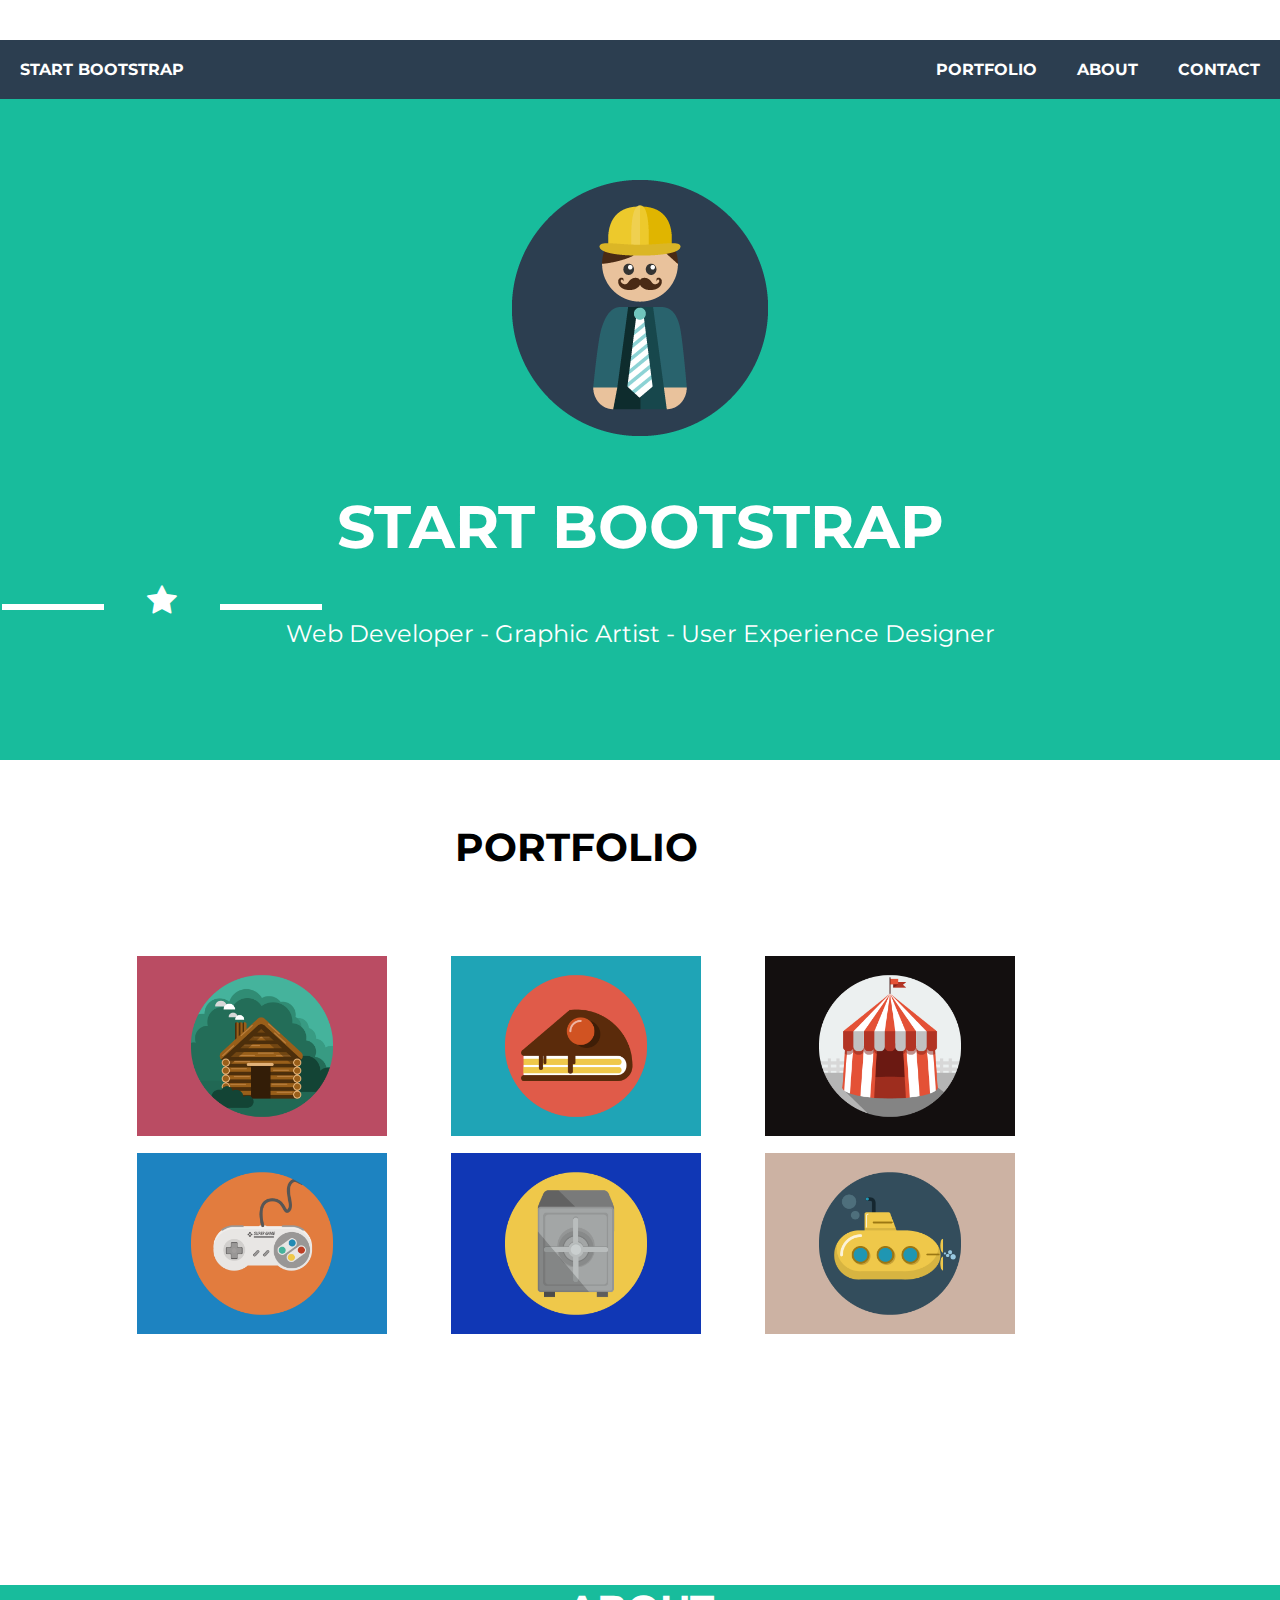
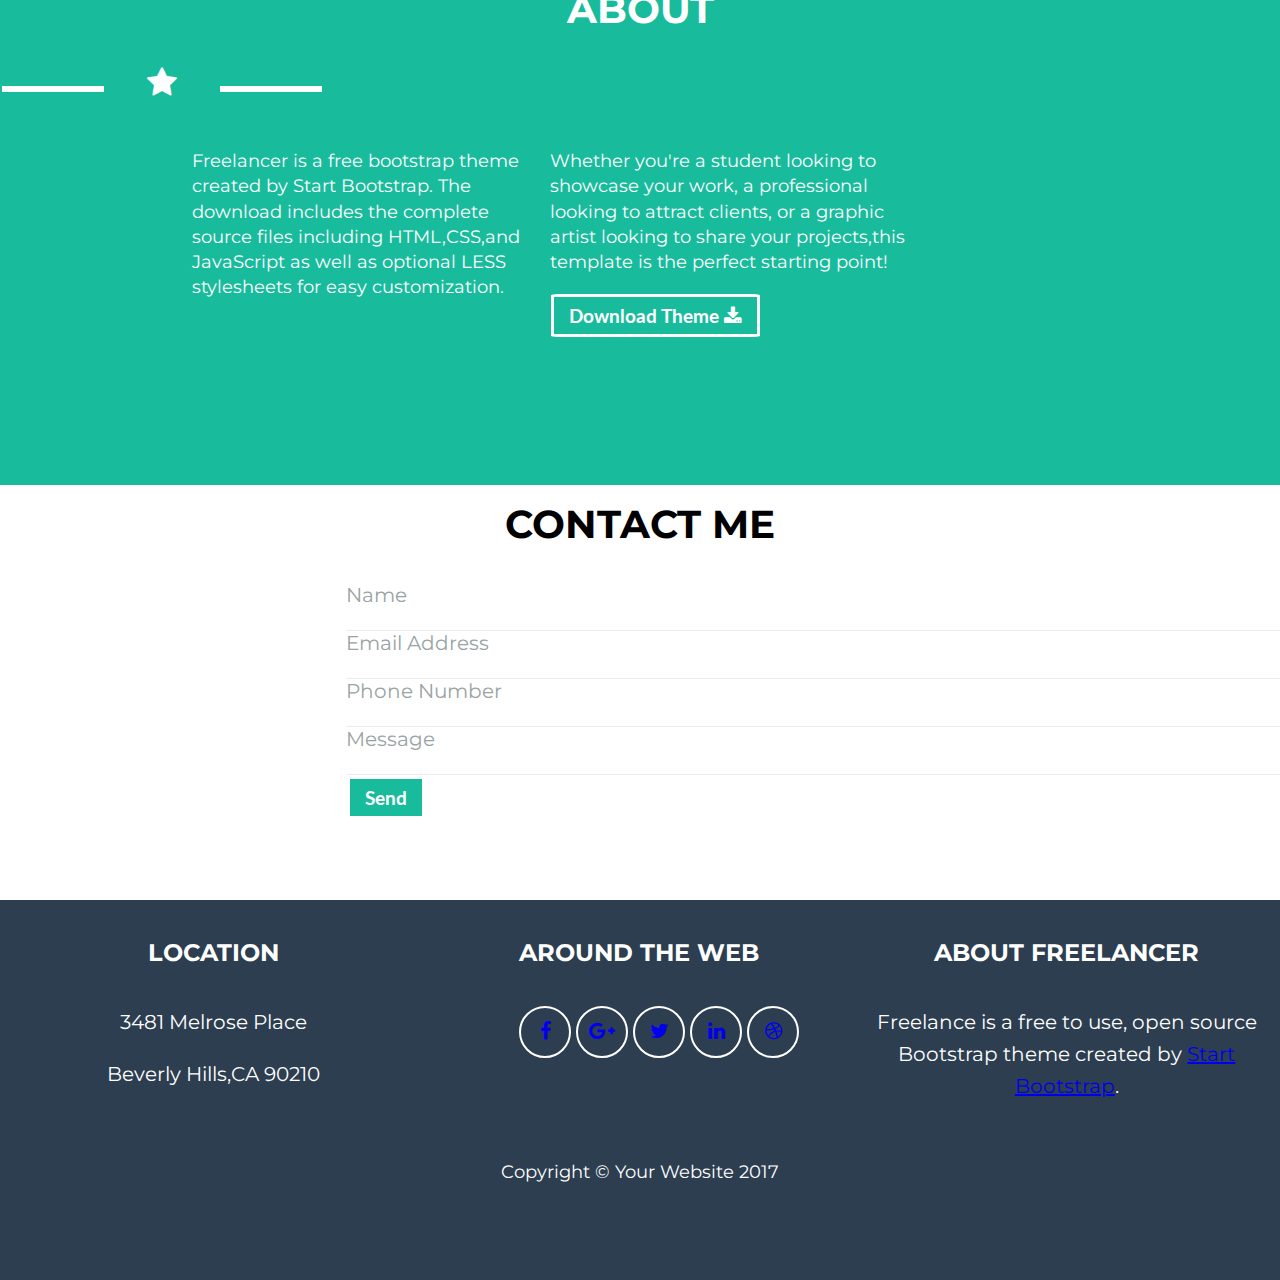
<file: freelancer-master/index.html>
<!-- Agrega aquí la estructura HTML de tu sitio web -->
<!DOCTYPE html>
<html lang="en">
  <head>
    <meta charset="utf-8">
    <meta name="viewport" content="width=device-width, initial-scale=1.0">
    <meta http-equiv="X-UA-Compatible" content="ie=edge">
    <title>Freelancer</title>
    <link href="https://fonts.googleapis.com/css?family=Lato:400,700,900|Montserrat:400,500,700,900" rel="stylesheet">
    <link rel="stylesheet" href="https://cdnjs.cloudflare.com/ajax/libs/font-awesome/4.7.0/css/font-awesome.css">
    <link rel="stylesheet" href="css/main.css">
  </head>
  <body>
    <header>
      <div class="float-left menu-list-container">
        <a class="menu1">START BOOTSTRAP</a>
        <a class="menu">CONTACT</a>
        <a class="menu">ABOUT</a>
        <a class="menu">PORTFOLIO</a>
    </header>
    <section id="bootstrap">
      <div class="contenedor">
        <img src="assets/images/profile.png">
        <h1>START BOOTSTRAP</h1>
        <div =class="text-center">
          <hr class="line" size=6 color=white></hr>
          <i class="fa fa-star fa-2x star"></i> <!-- lineas y star-->
          <hr class="line" size=6 color=white></hr>
       </div>
        <h2>Web Developer - Graphic Artist - User Experience Designer </h2>
      </div>
    </section> <!--Termina seccion1-->
    <section id="portfolio">
       <h2>PORTFOLIO</h2>
<!--Insertar Imagenes-->
         <div class="image">
           <img src="assets/images/portfolio/cabin.png" alt="imagen">
           <img src="assets/images/portfolio/cake.png" alt="imagen">
           <img src="assets/images/portfolio/circus.png" alt="imagen">
           <img src="assets/images/portfolio/game.png" alt="imagen">
           <img src="assets/images/portfolio/safe.png" alt="imagen">
           <img src="assets/images/portfolio/submarine.png" alt="imagen">
         </div>
    </section>
    <!-- Seccion about-->
    <section id="about">
      <div>
          <h2>ABOUT</h2>
          <hr class="line" size=6 color=white></hr>
          <i class="fa fa-star fa-2x star"></i> <!-- lineas y star-->
          <hr class="line" size=6 color=white></hr>
          <!--texto about-->
          <div class="texto">
            <p class="columna">Freelancer is a free bootstrap theme created by Start Bootstrap.
              The download includes the complete source files including HTML,CSS,and JavaScript as well as optional LESS stylesheets for easy customization.</p>
            <p class="columna">Whether you're a student looking to showcase your work, a professional looking to attract clients,
              or a graphic artist looking to share your projects,this template is the perfect starting point!</p>

          <button type="button" name="button">Download Theme  <i class="fa fa-download" aria-hidden="true"></i></button>

     </section>
          <!-- Seccion contact me-->
     <section id="contact">
             <div class="contacto">
              <h2>CONTACT ME</h2>
              <hr class="line" size=6 color=white></hr>
              <i class="fa fa-star white star" aria-hidden="true"></i> <!-- lineas y star-->
              <hr class="line" size=6 color=white></hr>

              <div class="llenado">
                  <label>Name </label>
                  <input type="text" name="name">
                  <label>Email Address </label>
                  <input type="text">
                  <label>Phone Number </label>
                  <input type="text">
                  <label>Message </label>
                  <input type="text">
                  <button type="button" name="send">Send</button>
              </div>
            </div>
     </section>
     <!-- Secciones del footer-->
     <footer>
          <div class="bloque">
            <p class="title">LOCATION</p>
            <p>3481 Melrose Place </p>
            <p>Beverly Hills,CA 90210</p>
          </div>
          <div class="bloque" >
            <p class="title">AROUND THE WEB</p>
            <div class="redes">
              <ul>
                 <li> <a class="circle" href="*"><i class="fa fa-facebook" aria-hidden="true"></i></a></li>
                 <li> <a class="circle" href="*"><i class="fa fa-google-plus" aria-hidden="true"></i></a></li>
                 <li> <a class="circle" href="*"><i class="fa fa-twitter" aria-hidden="true"></i></a></li>
                 <li> <a class="circle" href="*"><i class="fa fa-linkedin" aria-hidden="true"></i></a></li>
                 <li> <a class="circle" href="*"><i class="fa fa-dribbble" aria-hidden="true"></i></a></li>
              </ul>
            </div>
          </div>
            <div class="bloque3">
              <p class="title">ABOUT FREELANCER</p>
              <p>Freelance is a free to use, open source Bootstrap theme created by <a class="" href="#">Start Bootstrap</a>.</p>
            </div>
            <p class="copyright">Copyright © Your Website 2017</p>  <!--Seccion Copyright-->
     </footer>

  </body>
</html>
</file>
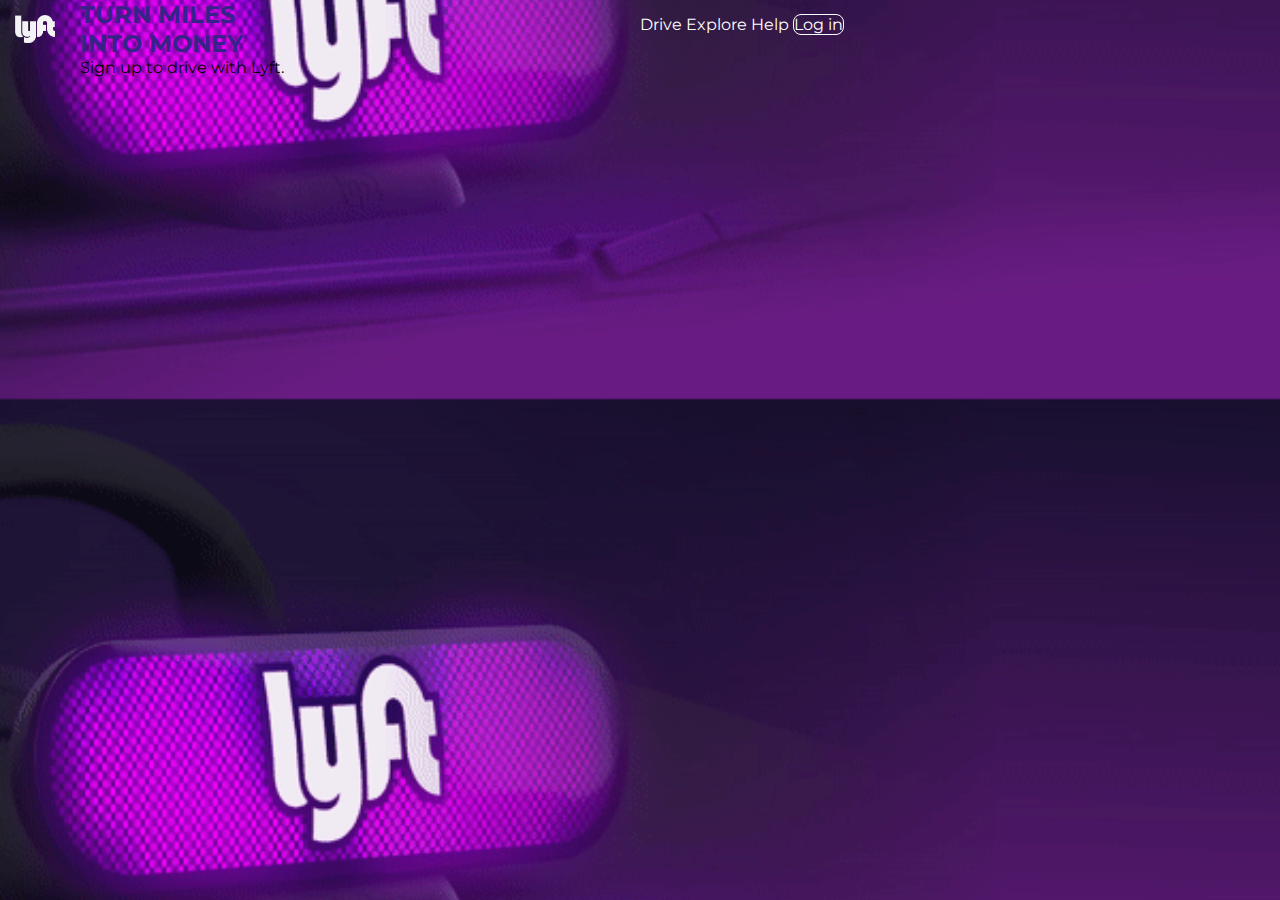
<file: lyft-master/index.html>
<!-- Agrega aquí la estructura HTML de tu sitio web -->
<!DOCTYPE html>
<html>
  <head>
    <meta charset="utf-8">
    <title>lyft</title>
      <link href="https://fonts.googleapis.com/css?family=Montserrat:400,700,900,900" rel="stylesheet">
    <link rel="stylesheet" href="css/main.css">

  </head>
  <body class= "body">
    <nav>
      <div class="logo">
        <img src="assets/images/logo-white.png" alt="image">
      </div>
      <div class="menu">
        <a>Drive</a>
        <a>Explore</a>
        <a>Help</a>
        <a class="camb">Log in</a>
      </div>
    </nav>
    <section class="">
      <h2 class="purple">TURN MILES </br>INTO MONEY</h2>
      <p>Sign up to drive with Lyft.</p>

  </body>
</html>
</file>
<file: freelancer-master/css/main.css>
/*Estilos de tu proyecto */
*{

  font-family:'Montserrat', sans-serif;
}
body {
  width: 100%;
    margin:0 auto;
}
header {
  background-color: #2c3e50;
  position: absolute;
  width: 100%;
  color: white;
}
footer {
  background-color: #2c3e50;
  height: 380px;
  color: white;
  text-align: center;
  font-size: 20px;
}
header > div > .menu {
  float: right;
  margin: 20px 20px;
  font-weight: bold;
}
header > div > .menu1 {
  margin: 20px;
  font-weight: bold;
  float: left;
}

.line {
  width: 100px;
  display: inline-block;
  margin: 2px;
  text-align: center;
}

.contenedor > img {
position: absolute;
align-items: center;
padding-left: 40%;
padding-top: 140px;
}
#bootstrap {
  background-color: #18bc9c;
  height: 720px;
}
#bootstrap > div > h1 {
  font-size:60px;
  padding-top: 450px;
  text-align: center;
  color: white;
  margin-bottom: 20px;
  }
#bootstrap > div > h2 {
line-height: normal;
text-align: center;
font-weight: 400;
color: white;
margin-top: 0px;
}

#portfolio {
  width: 90%;
  background-color: #fff;
  height: 760px;

}

#portfolio >  h2 {
  text-align: center;
  color: black;
  padding: 30px 0;
  font-size:39px;
  font-weight:bold;
}
#portfolio > div {
  text-align: center;
  padding: 18px 15px 18px 15px;
}
#portfolio > div > img {
  width: 250px;
  display: inline-block;
  padding: 5px 30px 8px 30px;

}
.image > img {
align-items: center;
}
/*SECCION ABOUT*/
#about {
background-color: #18bc9c;
color: white;
height: 500px;
width: 100%

}
#about > div > h2 {
line-height: normal;
text-align: center;
font-size:39px;
}
.text-center {
display: inline-block;
text-align: center;
padding-right: 10%;
}
.star {
  display: inline-block;
  width: 100px;
  margin: 2px;
  color:white;
  text-align: center;
}
.texto {
  width:70%;
  display: block;
  padding: 30px;
  margin:0 auto;
}
.columna {
  width: 40%;
  text-align: left;
  line-height: 1.4;
  font-size: 18px;
  padding:20px 10px 20px 0px
  font-family: "Lato", sans-serif;
  float: left;
  }
button {

  float: left;
  font-family: "Lato", sans-serif;
  border: 3px solid white;
  border-radius: 4px;
  background-color:#18bc9c;
  align-items: center;
  }

.about button:hover {
  background-color: white;
  color: green;
  }

button span {

    font-style: normal;
    font-family: 'Lato', sans-serif;
    font-size: 26px;
    color: white;
  }
/*SECCION contact me*/
#contact {
background-color: white;
height: 400px;
width: 100%
}

#contact > div > h2 {
  line-height: normal;
  text-align: center;
  margin: 15px;
  font-size:39px;
  font-weight:bold;
}

#contact > div > .llenado {
  color:#99A3A4;
  font-size: 20px;
  text-align: left;
  margin-left: 27%;

}
.contacto .llenado input {
  border: none;
  border-bottom: 0.4px solid #EAECEE;
  border-radius: 2;
  width: 100%;
  text-align: left;
}
button {

  background-color: #18bc9c;
  color: white;
  padding: 7px 15px;
  margin: 1px;
  font-size: 19px;
  cursor: pointer;
  font-weight: 700;
  font-family: 'Lato', sans-serif;
  border-radius: 3%;
}
/*SECCION FOOTER*/

.title {
  font-size: 24px;
  font-weight: 700;
  padding:10px;
  font-family: 'Montserrat', sans-serif;
}
footer > div {

  width: 33.3%;
}
li {
  display: inline-block;
}

.circle {
  width: 48px;
  height: 48px;
  border-radius: 50%;
  border: 2px solid white;
  display: inline-block;
  line-height: 46px;
  text-align: center;
}
.redes > ul > a {
  text-align: center;
  color: white;

}
.circle:hover {
  background-color: white;
  color: green;
}
.title2 {
  font-size: 24px;
  font-weight: 700;
  font-family: 'Montserrat', sans-serif;
}
footer p  > p {
  font-size: 20px;
  font-weight: 500;
  font-family: 'Lato', sans-serif;
}

.bloque {
  display: inline-block;
  line-height: 1.6;
  float: left;
}
.bloque3 {
 line-height: 1.6;
 float: right;
}
.copyright{
  text-align: center;
  padding: 65px;
  font-size: 18px;
  display: inline-block;
}
</file>
<file: lyft-master/css/main.css>
/*
 * Estilos para Lyyft
 */
 * {
   margin: 0;
   padding: 0;
   font-family: 'Montserrat', sans-serif;
 }
 /* estilos generales*/
 .body{
background-image: url(../assets/images/hero.gif); /* Imagen background*/
background-size: cover;
width: 100%;
font-family: 'Montserrat', sans-serif;
height: 100%;
background-position: center;
}
nav
 .logo {
   width: 50%;
   float: left;
   padding: 15px;
   width: 50px;
}
.logo img {
  width: 80%;
}
.menu {
  width:50%;
  float: right;
  padding-top: 15px;
  color:white;
}
.camb {
    border: 0.8px solid white;
    border-radius: 8px;
}
.purple{
  color: #352387;
}
/* seccion de navegacion*/
</file>
